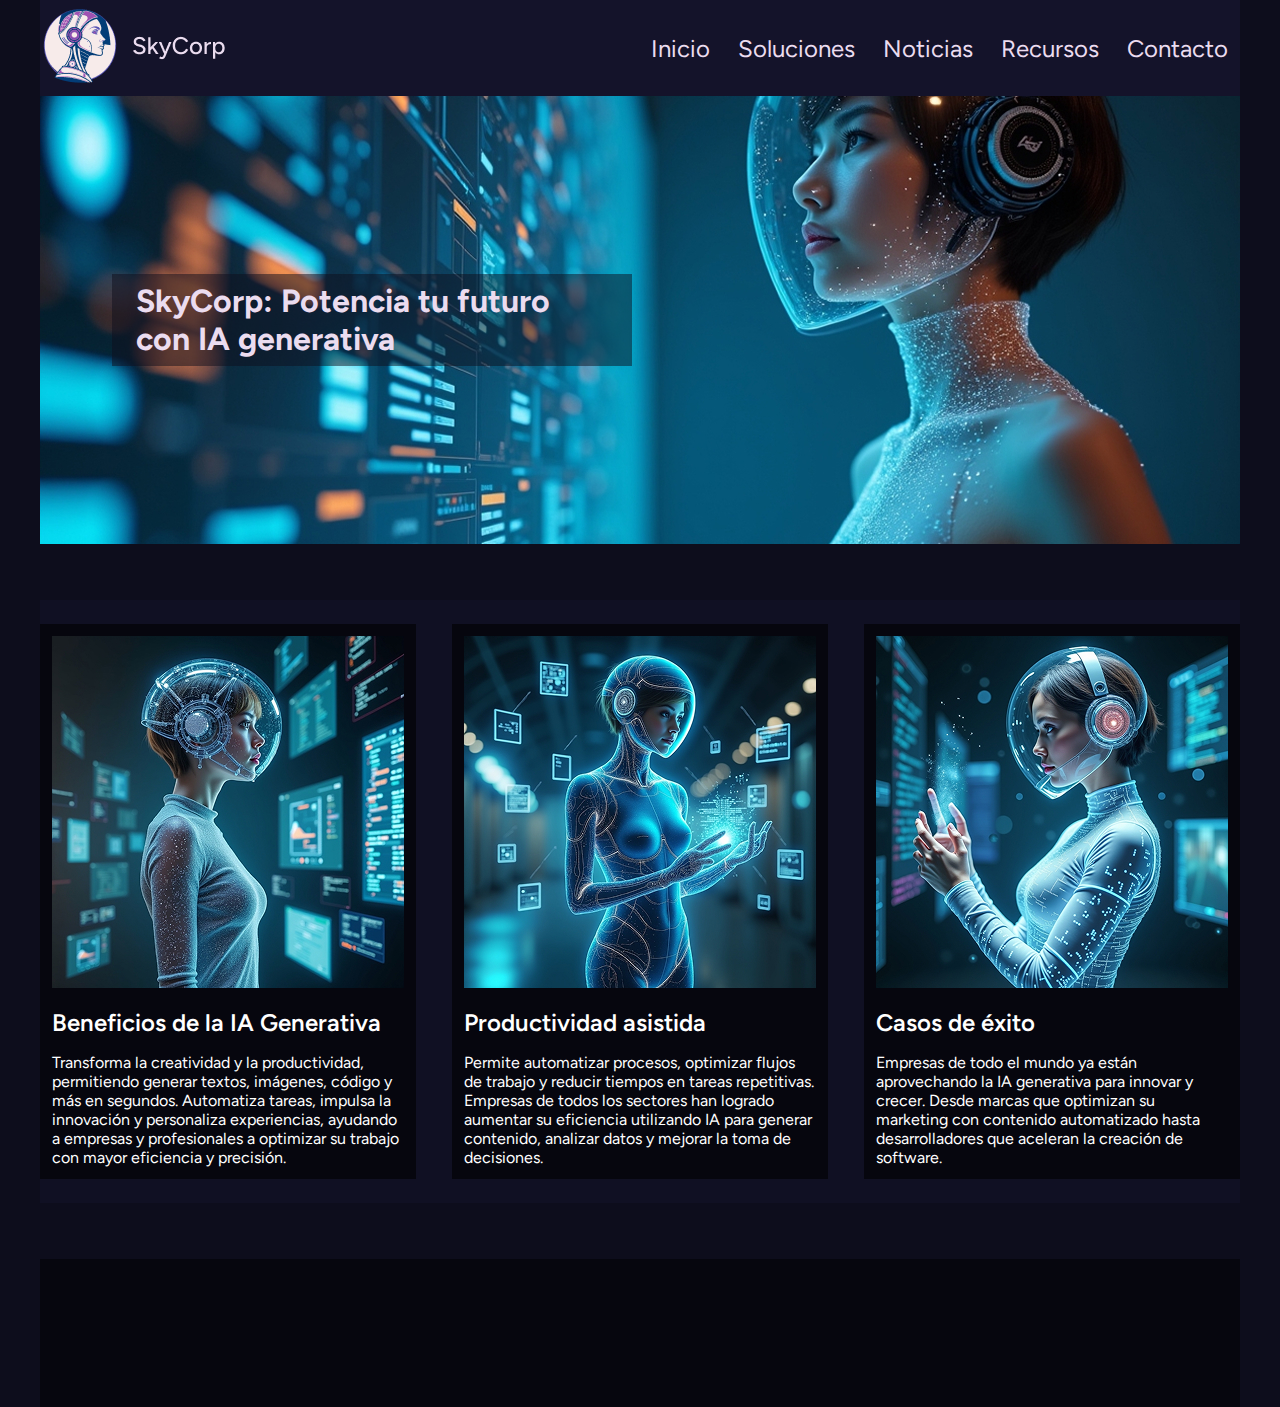
<file: _proyecto/index.html>
<!DOCTYPE html>
<html lang="en">
<head>
    <meta charset="UTF-8">
    <meta name="viewport" content="width=device-width, initial-scale=1.0">
    <title>Document</title>
    <link rel="shortcut icon" href="imgs/favicon.png" type="image/x-icon">
    <link rel="stylesheet" href="css/style.css">
</head>
<body>
    <header>
        <!-- logo empresa -->
         <a href="index.html">
            <img src="imgs/isologo.png" alt="Logo SkyCorp">
         </a>
        <!-- barra de navegación -->
        <nav>
            <a href="index.html">Inicio</a>
            <a href="soluciones.html">Soluciones</a>
            <a href="noticias.html">Noticias</a>
            <a href="recursos.html">Recursos</a>
            <a href="contacto.html">Contacto</a>
        </nav>
    </header>
    <main>

        <section id="hero">
            <h1>SkyCorp: Potencia tu futuro 
                con IA generativa</h1>
        </section>

        <div id="ejemplos">
            
            <article>
                <img src="imgs/e1.jpg" alt="">
                <h2>Beneficios de la IA Generativa</h2>
                <p>
                    Transforma la creatividad y la productividad, permitiendo generar textos, imágenes, código y más en segundos. Automatiza tareas, impulsa la innovación y personaliza experiencias, ayudando a empresas y profesionales a optimizar su trabajo con mayor eficiencia y precisión.
                </p>
            </article>
            <article>
                <img src="imgs/e2.jpg" alt="">
                <h2>Productividad asistida</h2>
                <p>
                    Permite automatizar procesos, optimizar flujos de trabajo y reducir tiempos en tareas repetitivas. Empresas de todos los sectores han logrado aumentar su eficiencia utilizando IA para generar contenido, analizar datos y mejorar la toma de decisiones. 
                </p>
            </article>
            <article>
                <img src="imgs/e3.jpg" alt="">
                <h2>Casos de éxito</h2>
                <p>
                    Empresas de todo el mundo ya están aprovechando la IA generativa para innovar y crecer. Desde marcas que optimizan su marketing con contenido automatizado hasta desarrolladores que aceleran la creación de software. 
                </p>
            </article>

        </div>

    </main>
    <footer>
        
    </footer>
</body>
</html>
</file>
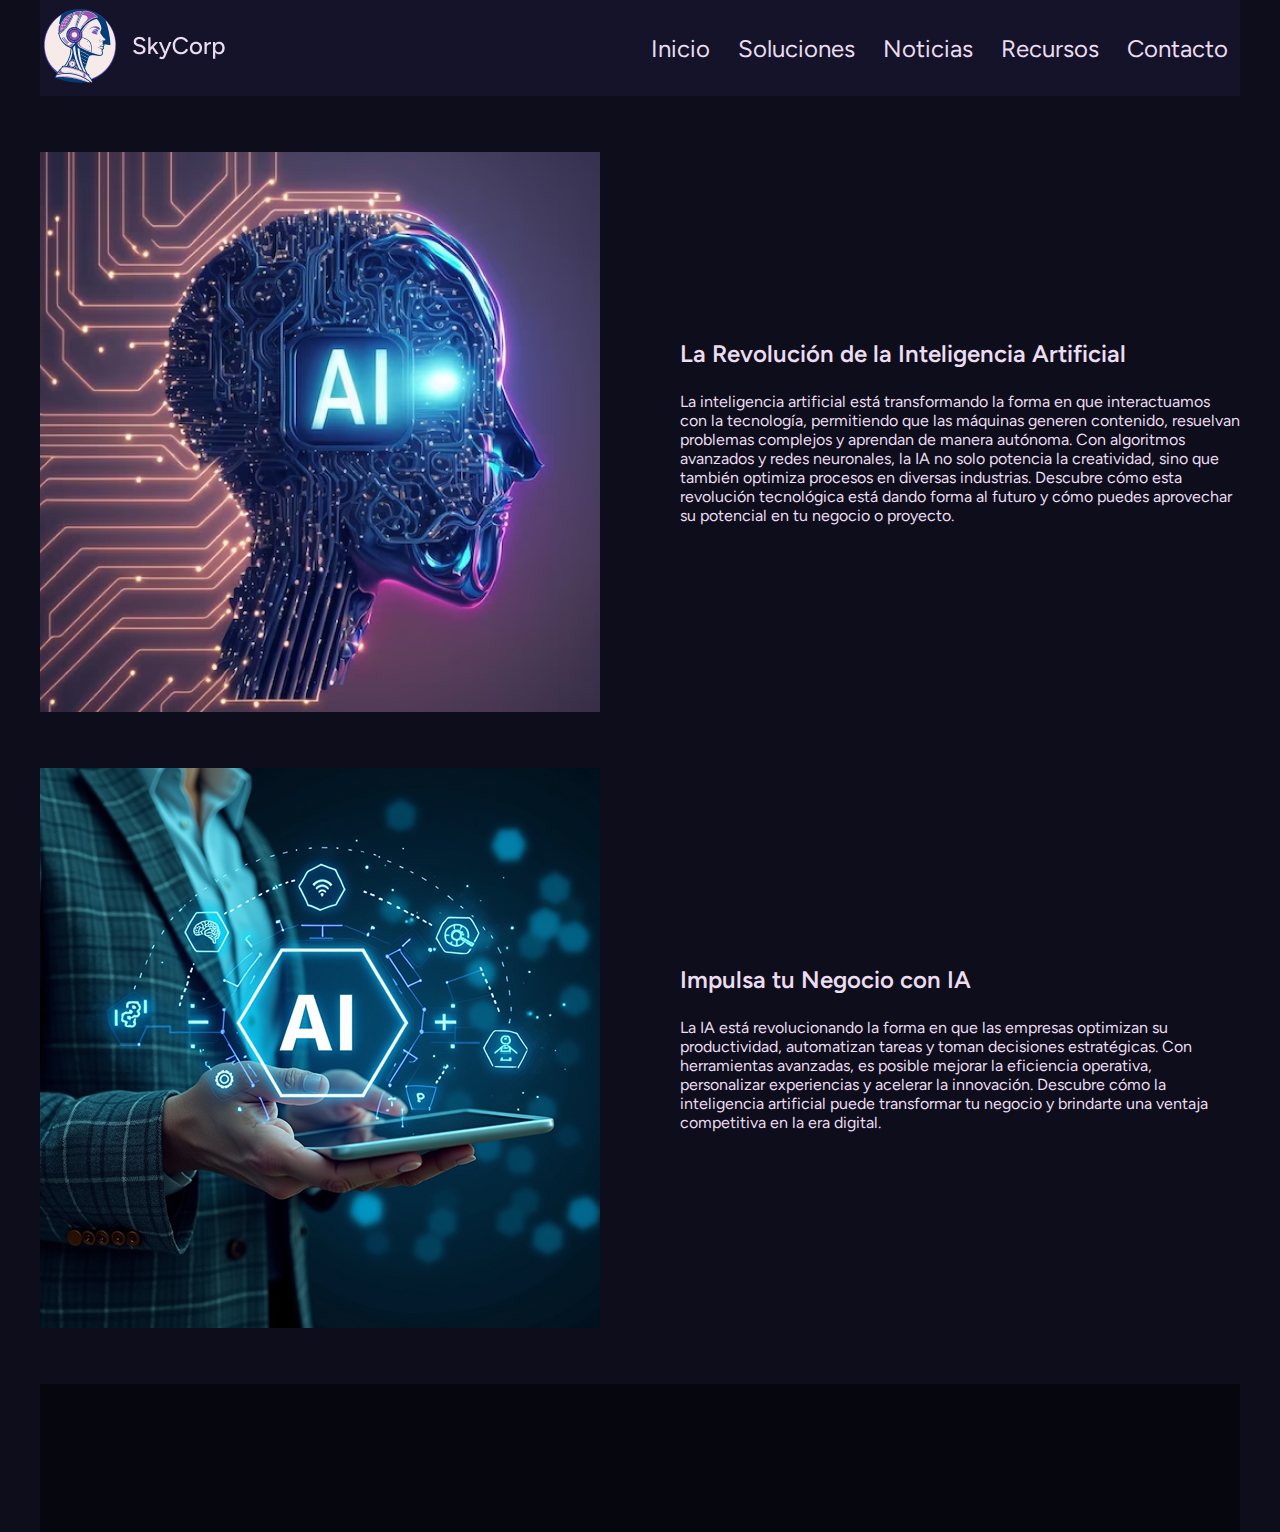
<file: _proyecto/soluciones.html>
<!DOCTYPE html>
<html lang="en">
<head>
    <meta charset="UTF-8">
    <meta name="viewport" content="width=device-width, initial-scale=1.0">
    <title>Document</title>
    <link rel="shortcut icon" href="imgs/favicon.png" type="image/x-icon">
    <link rel="stylesheet" href="css/style.css">
</head>
<body>
    <header>
        <!-- logo empresa -->
         <a href="index.html">
            <img src="imgs/isologo.png" alt="Logo SkyCorp">
         </a>
        <!-- barra de navegación -->
        <nav>
            <a href="index.html">Inicio</a>
            <a href="soluciones.html">Soluciones</a>
            <a href="noticias.html">Noticias</a>
            <a href="recursos.html">Recursos</a>
            <a href="contacto.html">Contacto</a>
        </nav>
    </header>
    <main>

        <section id="soluciones">
           
            <article>
                <img src="imgs/s1.jpg">
                <div>
                    <h2>La Revolución de la Inteligencia Artificial</h2>
                    <p>
                        La inteligencia artificial está transformando la forma en que interactuamos con la tecnología, permitiendo que las máquinas generen contenido, resuelvan problemas complejos y aprendan de manera autónoma. Con algoritmos avanzados y redes neuronales, la IA no solo potencia la creatividad, sino que también optimiza procesos en diversas industrias. Descubre cómo esta revolución tecnológica está dando forma al futuro y cómo puedes aprovechar su potencial en tu negocio o proyecto.
                    </p>
                </div>
            </article>

            <article>
                <img src="imgs/s2.jpg">
                <div>
                    <h2>Impulsa tu Negocio con IA</h2>
                    <p>
                        La IA está revolucionando la forma en que las empresas optimizan su productividad, automatizan tareas y toman decisiones estratégicas. Con herramientas avanzadas, es posible mejorar la eficiencia operativa, personalizar experiencias y acelerar la innovación. Descubre cómo la inteligencia artificial puede transformar tu negocio y brindarte una ventaja competitiva en la era digital. 
                    </p>
                </div>
            </article>



        </section>

    </main>
    <footer>
        
    </footer>
</body>
</html>
</file>
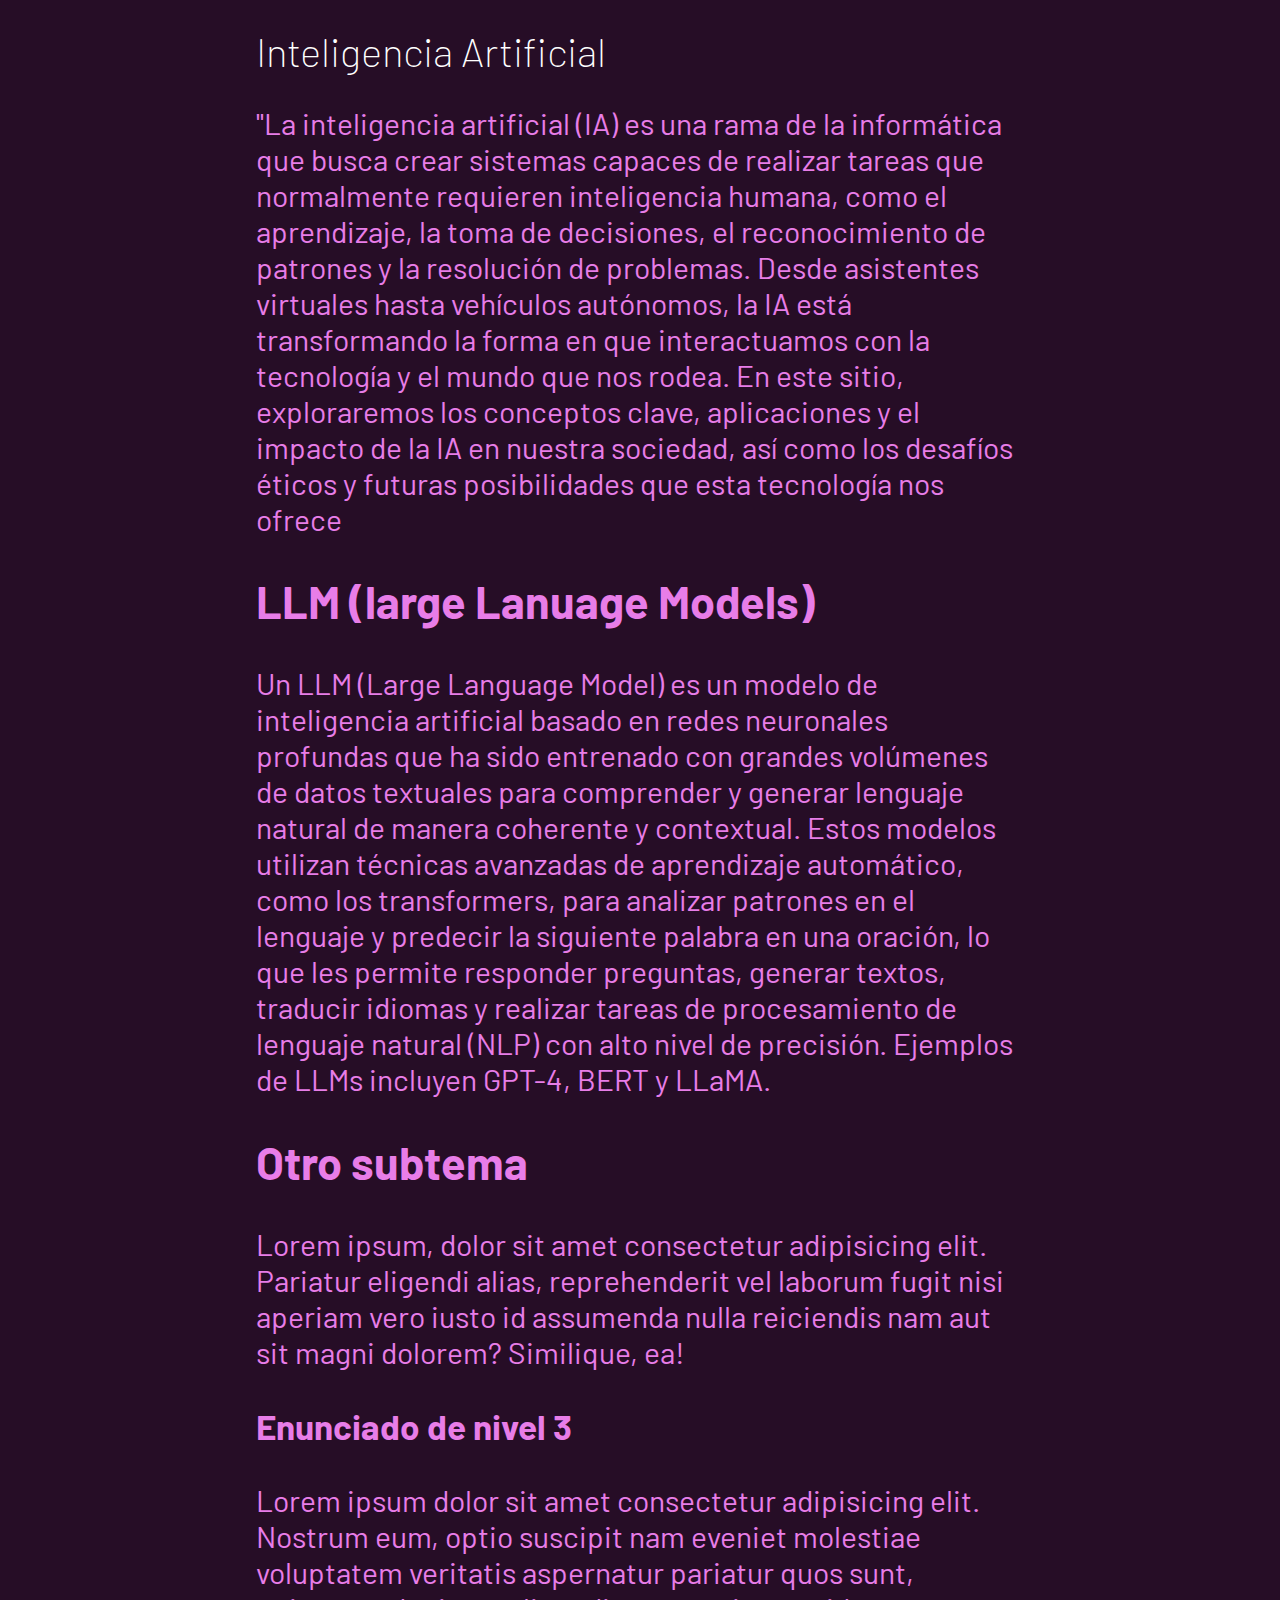
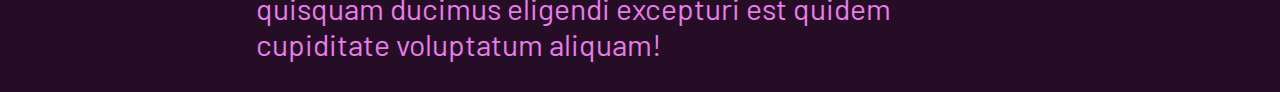
<file: clase3/enunciados.html>
<!DOCTYPE html>
<html lang="en">
    <head>
        <meta charset="UTF-8">
        <meta name="viewport" content="width=device-width, initial-scale=1.0">
        <title>título de la página</title>
        <link rel="stylesheet" href="estilos.css">
    </head>
    <body>
        <h1>Inteligencia Artificial</h1>

        <p>
            "La inteligencia artificial (IA) es una rama de la informática que busca crear sistemas capaces de realizar tareas que normalmente requieren inteligencia humana, como el aprendizaje, la toma de decisiones, el reconocimiento de patrones y la resolución de problemas. Desde asistentes virtuales hasta vehículos autónomos, la IA está transformando la forma en que interactuamos con la tecnología y el mundo que nos rodea. En este sitio, exploraremos los conceptos clave, aplicaciones y el impacto de la IA en nuestra sociedad, así como los desafíos éticos y futuras posibilidades que esta tecnología nos ofrece
        </p>

        <h2>LLM (large Lanuage Models)</h2>

        <p>
            Un LLM (Large Language Model) es un modelo de inteligencia artificial basado en redes neuronales profundas que ha sido entrenado con grandes volúmenes de datos textuales para comprender y generar lenguaje natural de manera coherente y contextual. Estos modelos utilizan técnicas avanzadas de aprendizaje automático, como los transformers, para analizar patrones en el lenguaje y predecir la siguiente palabra en una oración, lo que les permite responder preguntas, generar textos, traducir idiomas y realizar tareas de procesamiento de lenguaje natural (NLP) con alto nivel de precisión. Ejemplos de LLMs incluyen GPT-4, BERT y LLaMA.
        </p>

        <h2>Otro subtema</h2>

        <p>
            Lorem ipsum, dolor sit amet consectetur adipisicing elit. Pariatur eligendi alias, reprehenderit vel laborum fugit nisi aperiam vero iusto id assumenda nulla reiciendis nam aut sit magni dolorem? Similique, ea!
        </p>

        <h3>Enunciado de nivel 3</h3>

        <p>
            Lorem ipsum dolor sit amet consectetur adipisicing elit. Nostrum eum, optio suscipit nam eveniet molestiae voluptatem veritatis aspernatur pariatur quos sunt, quisquam ducimus eligendi excepturi est quidem cupiditate voluptatum aliquam!
        </p>


    </body>
</html>
</file>
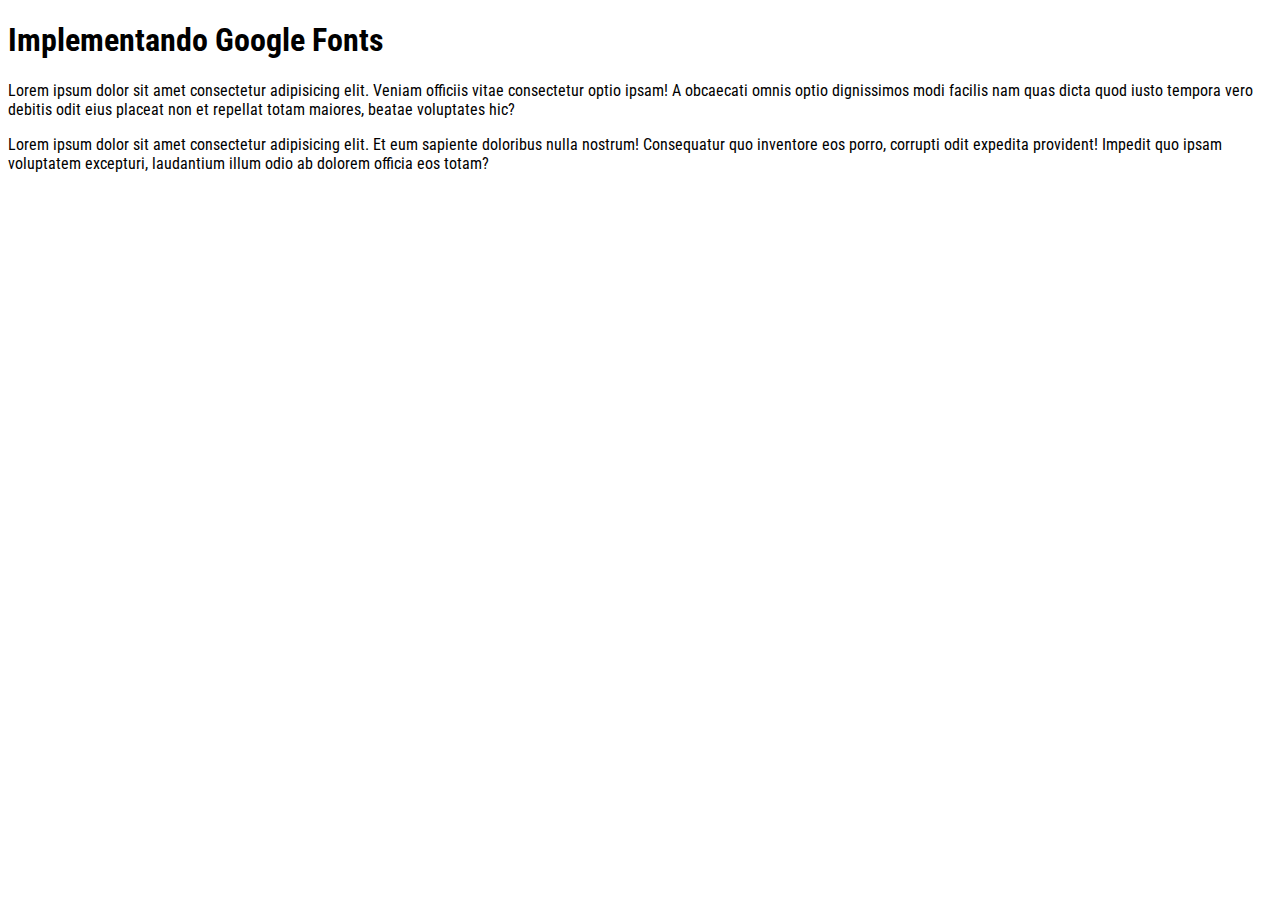
<file: clase4/google-fonts.html>
<!DOCTYPE html>
<html lang="en">
<head>
    <meta charset="UTF-8">
    <meta name="viewport" content="width=device-width, initial-scale=1.0">
    <title>Implementando Google Fonts</title>
    <link rel="stylesheet" href="css/google-fonts.css">
</head>
<body>
    <h1>Implementando Google Fonts</h1>

    <p>
        Lorem ipsum dolor sit amet consectetur adipisicing elit. Veniam officiis vitae consectetur optio ipsam! A obcaecati omnis optio dignissimos modi facilis nam quas dicta quod iusto tempora vero debitis odit eius placeat non et repellat totam maiores, beatae voluptates hic?
    </p>

    <p>
        Lorem ipsum dolor sit amet consectetur adipisicing elit. Et eum sapiente doloribus nulla nostrum! Consequatur quo inventore eos porro, corrupti odit expedita provident! Impedit quo ipsam voluptatem excepturi, laudantium illum odio ab dolorem officia eos totam?
    </p>

</body>
</html>
</file>
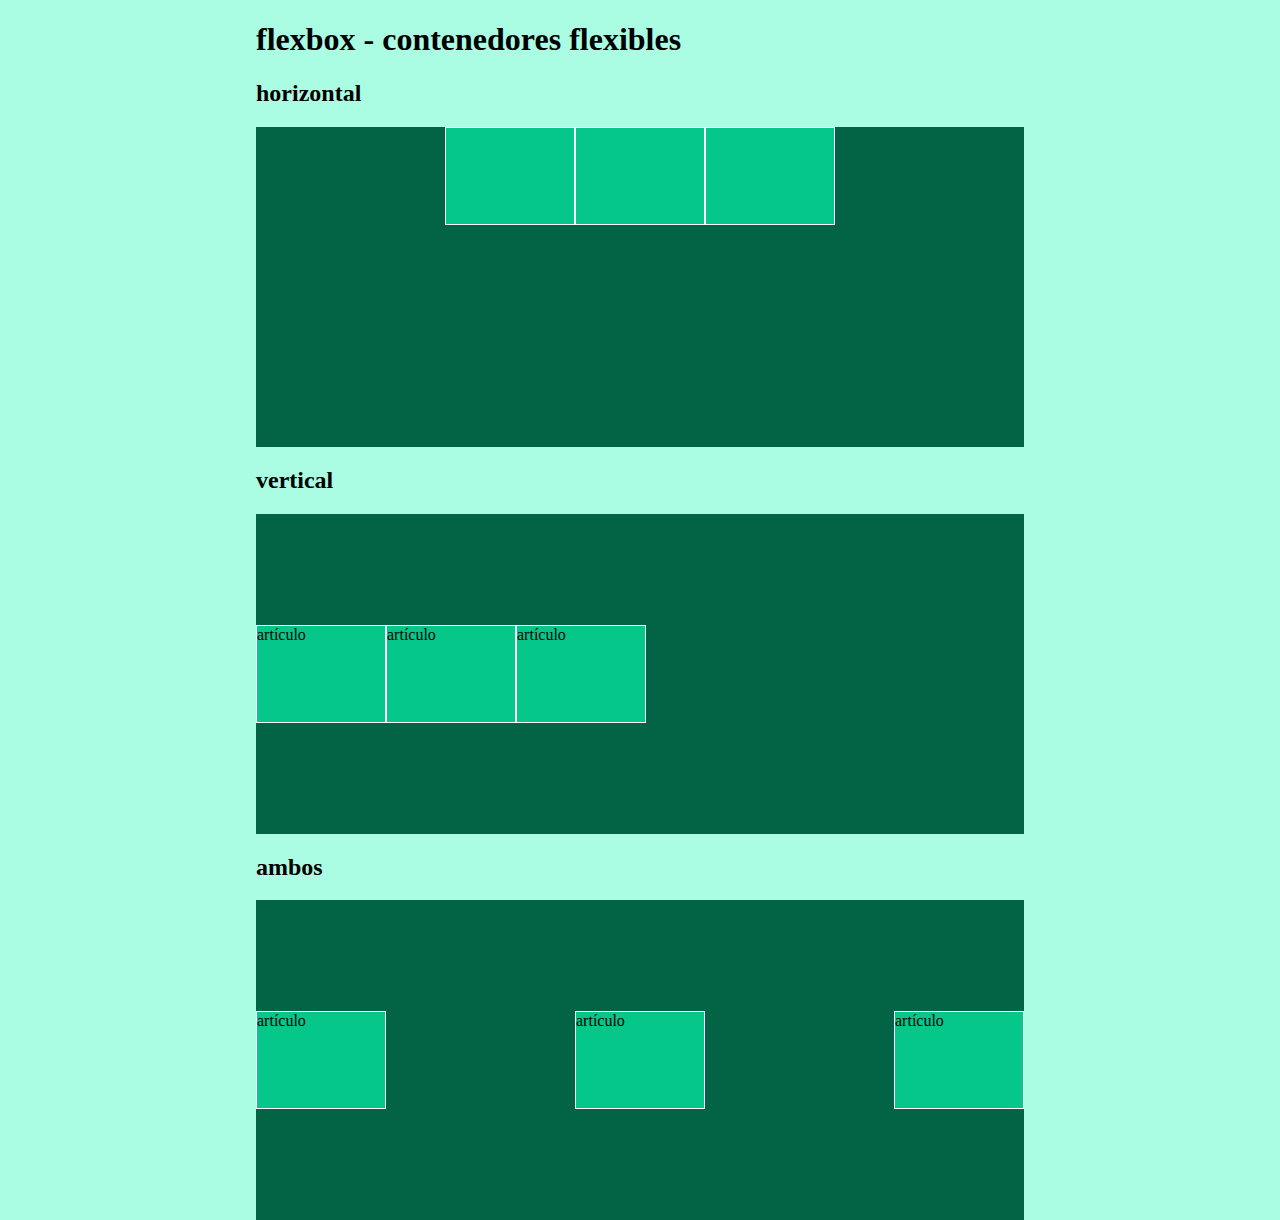
<file: clase5/flexbox.html>
<!DOCTYPE html>
<html lang="en">
<head>
    <meta charset="UTF-8">
    <meta name="viewport" content="width=device-width, initial-scale=1.0">
    <title>flexbox - contenedores flexibles</title>
    <link rel="stylesheet" href="css/flexbox.css">
</head>
<body>
    <h1>flexbox - contenedores flexibles</h1>

    <h2>horizontal</h2>
    <section id="horizontal">
        <article></article>
        <article></article>
        <article></article>
    </section> 
    
    <h2>vertical</h2>
    <section id="vertical">
        <article>artículo</article>
        <article>artículo</article>
        <article>artículo</article>
    </section> 
    
    <h2>ambos</h2>
    <section id="ambos">
        <article>artículo</article>
        <article>artículo</article>
        <article>artículo</article>
    </section> 
</body>
</html>
</file>
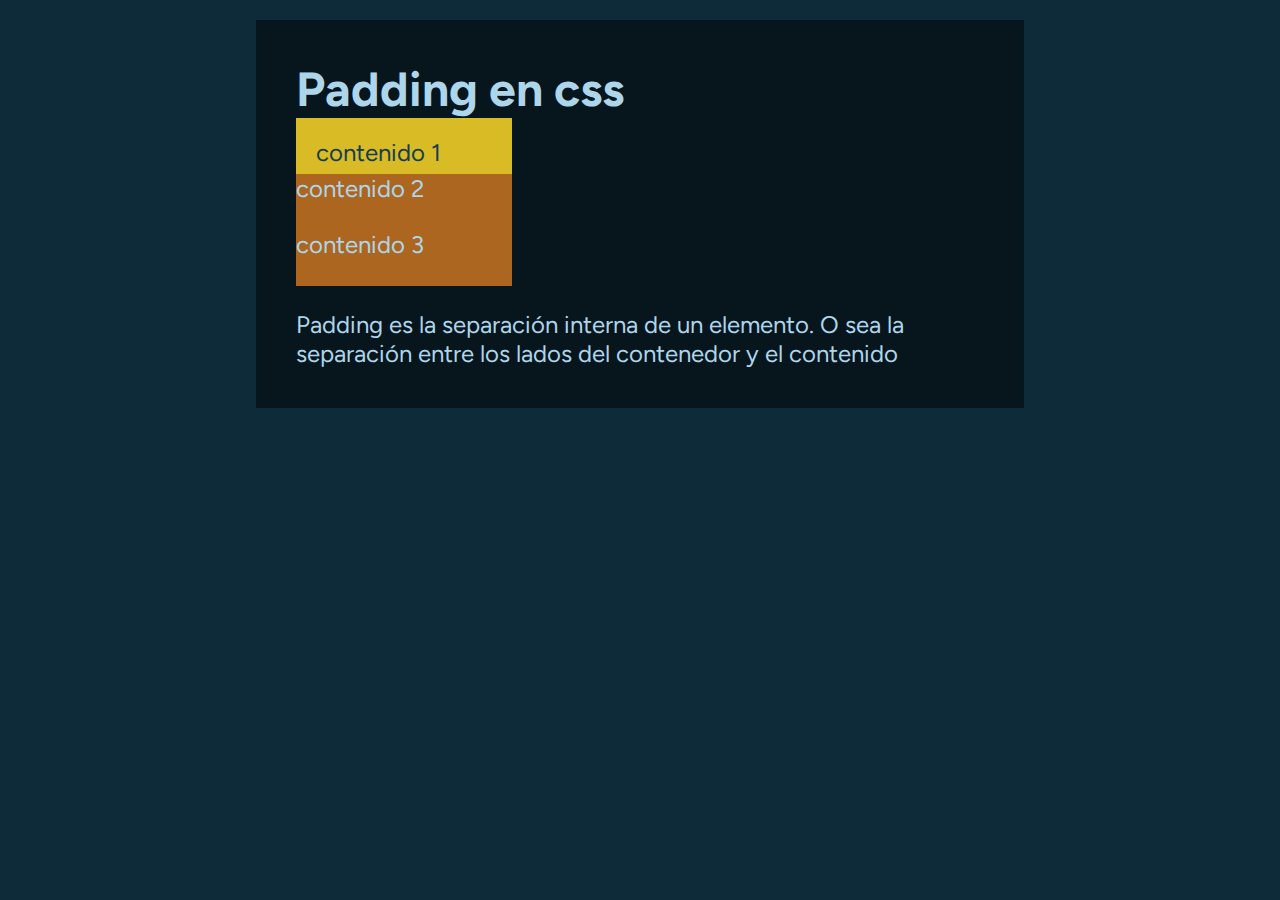
<file: clase6/padding.html>
<!DOCTYPE html>
<html lang="en">
<head>
    <meta charset="UTF-8">
    <meta name="viewport" content="width=device-width, initial-scale=1.0">
    <title>Padding en css</title>
    <link rel="stylesheet" href="css/padding.css">
</head>
<body>
    <main>
        <h1>Padding en css</h1>

        <article id="a1">contenido 1</article>
        <article>contenido 2</article>
        <article>contenido 3</article>

        <p>
            Padding es la separación interna de un elemento. 
            O sea la separación entre los lados del contenedor y el contenido
        </p>
    </main>
</body>
</html>
</file>
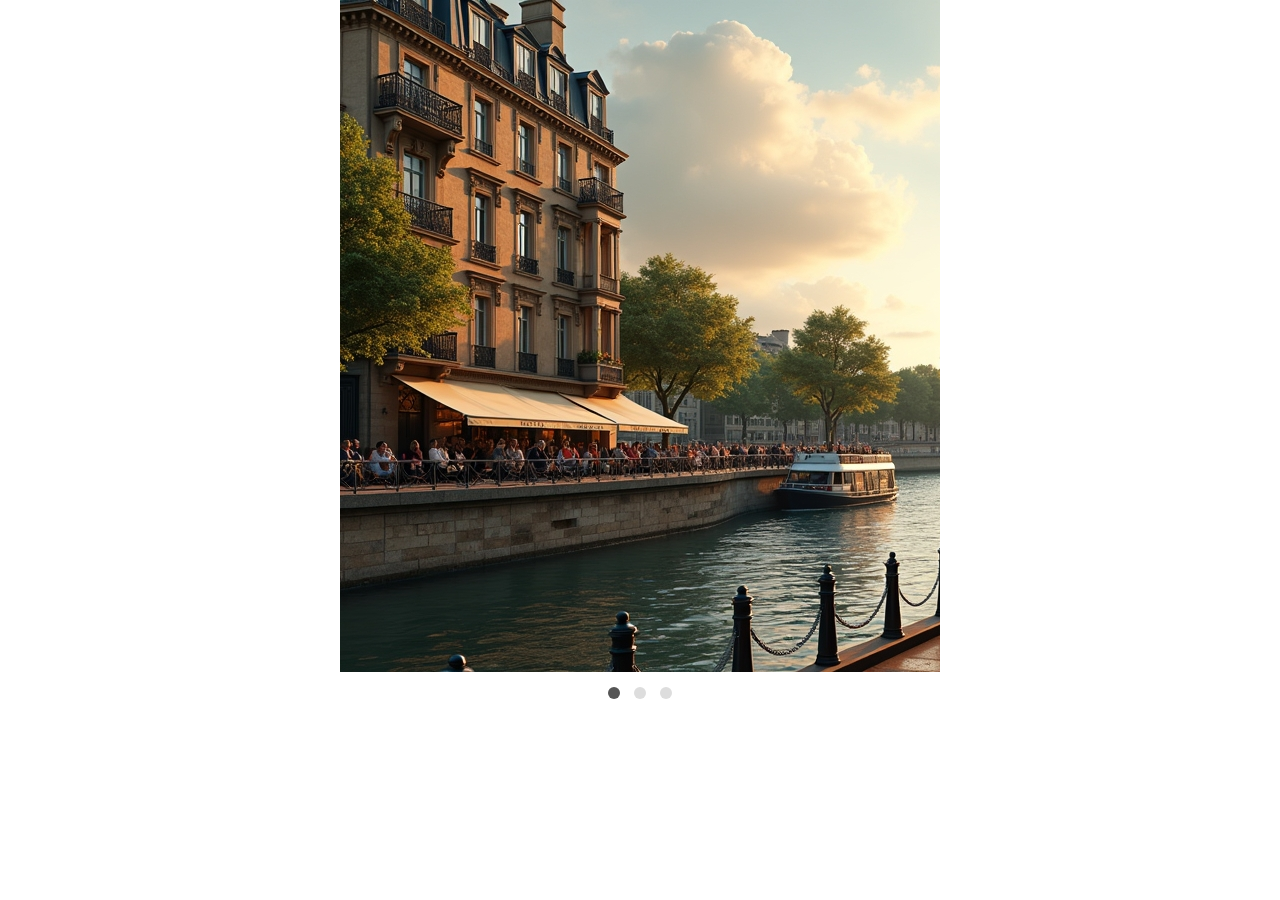
<file: clase7/carousel.html>
<!DOCTYPE html>
<html lang="es">
<head>
    <meta charset="UTF-8">
    <meta name="viewport" content="width=device-width, initial-scale=1.0">
    <title>Carrusel de Imágenes</title>
    <style>
        * {
            box-sizing: border-box;
            margin: 0;
            padding: 0;
        }

        .carousel {
            width: 100%;
            max-width: 600px;
            overflow: hidden;
            position: relative;
            margin: auto;
        }

        .slides {
            display: flex;
            width: 300%;
            transition: transform 0.5s ease-in-out;
        }

        .slides img {
            width: 100%;
        }

        input[type="radio"] {
            display: none;
        }

        .navigation {
            text-align: center;
            margin-top: 10px;
        }

        .navigation label {
            width: 12px;
            height: 12px;
            background-color: #ddd;
            display: inline-block;
            margin: 5px;
            border-radius: 50%;
            cursor: pointer;
        }

        #slide1:checked ~ .slides {
            transform: translateX(0);
        }

        #slide2:checked ~ .slides {
            transform: translateX(-100%);
        }

        #slide3:checked ~ .slides {
            transform: translateX(-200%);
        }

        #slide1:checked ~ .navigation label[for="slide1"],
        #slide2:checked ~ .navigation label[for="slide2"],
        #slide3:checked ~ .navigation label[for="slide3"] {
            background-color: #555;
        }
    </style>
</head>
<body>

<div class="carousel">
    <input type="radio" id="slide1" name="slides" checked>
    <input type="radio" id="slide2" name="slides">
    <input type="radio" id="slide3" name="slides">

    <div class="slides">
        <img src="imgs/paris.jpeg" alt="Imagen 1">
        <img src="imgs/amterdam.jpeg" alt="Imagen 2">
        <img src="imgs/londres.jpeg" alt="Imagen 3">
    </div>

    <div class="navigation">
        <label for="slide1"></label>
        <label for="slide2"></label>
        <label for="slide3"></label>
    </div>
</div>

</body>
</html>
</file>
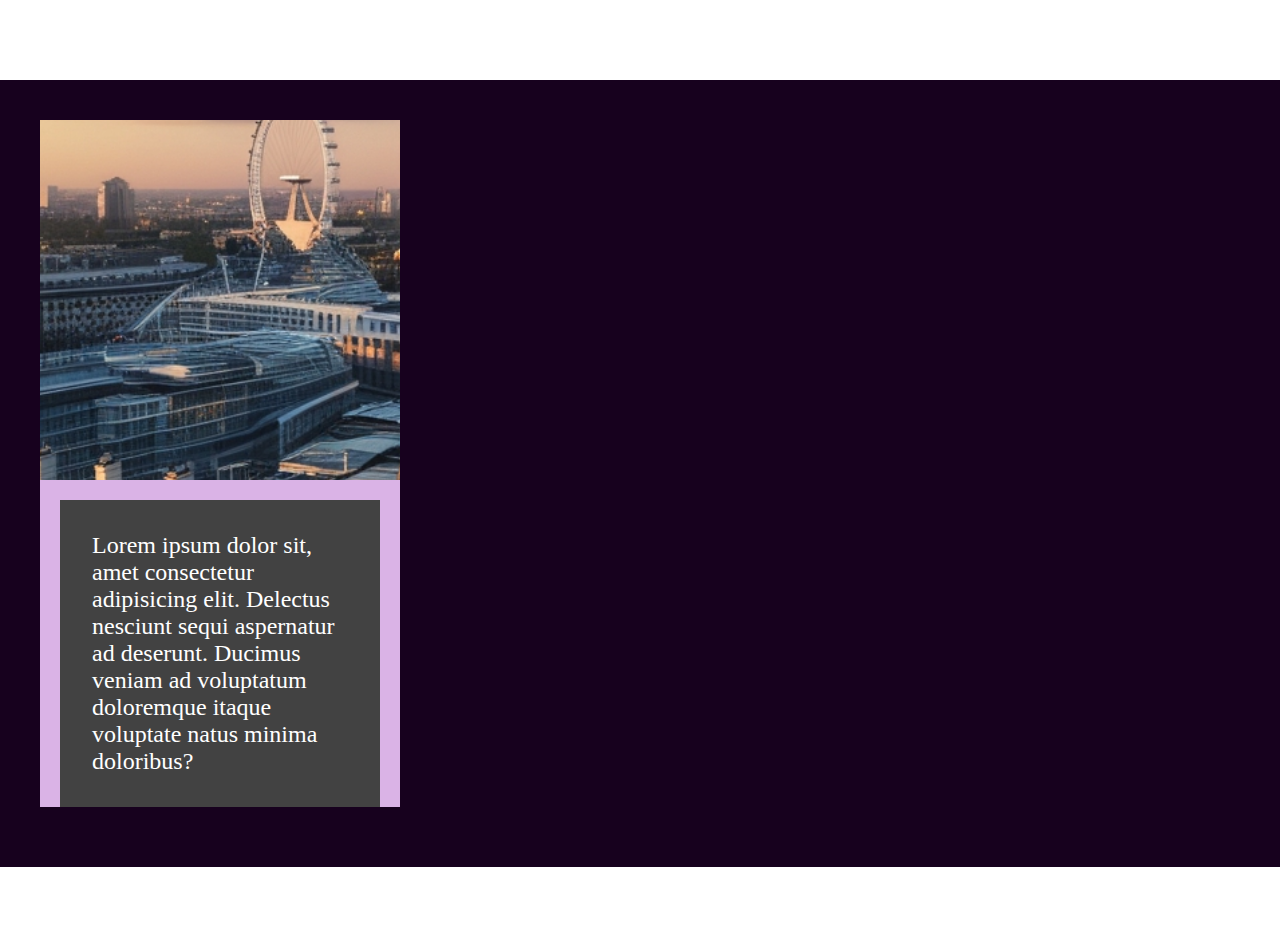
<file: clase8/imagen.html>
<!DOCTYPE html>
<html lang="en">
<head>
    <meta charset="UTF-8">
    <meta name="viewport" content="width=device-width, initial-scale=1.0">
    <title>Document</title>
    <link rel="stylesheet" href="css/imagen.css">
</head>
<body>
    <main>
        <article id="contenido">
            <figure></figure>
            <p>
                Lorem ipsum dolor sit, amet consectetur adipisicing elit. Delectus nesciunt sequi aspernatur ad deserunt. Ducimus veniam ad voluptatum doloremque itaque voluptate natus minima doloribus?
            </p>
        </article>
        
    </main>
</body>
</html>
</file>
<file: _proyecto/css/style.css>
@import url('https://fonts.googleapis.com/css2?family=Figtree:ital,wght@0,300..900;1,300..900&display=swap');

*{
    margin: 0;
    padding: 0;
    box-sizing: border-box;
}

body{
    background-color: #0D0D1C;
    color: #EBDCEF;
    font-family: "Figtree", serif;
}

header{
    width: 1200px;
    height: 96px;
    margin: auto;
    background-color: #14132A;

    display: flex;
    justify-content: space-between;
    align-items: center;
}
    header nav a{
        margin: 12px;
        font-size: 24px;
        color: #EBDCEF;
        text-decoration: none;  /* quitar subrayado */ 
    }

main{
    width: 1200px;
    min-height: 760px;
    margin: auto;
}

/* sección hero-banner */
    #hero{
        height: 448px;
        background-image: url(../imgs/hero-banner.jpg);
        display: flex;
        align-items: center;
    }

        #hero h1{
            width: 520px;
            padding: 8px 24px;
            margin-left: 72px;
            background-color: hsla(240, 37%, 8%, 50%);
            font-size: 32px;
        }

/* sección ejemplos */

    #ejemplos{
        margin-top: 56px;
        padding: 24px 0px;
        background-color: #101023;
        display: flex;
        justify-content: space-between;
    }
        #ejemplos article{
            width: 376px;
            padding: 12px;
            background-color: #06060E;
            color: #fff;
        }
        #ejemplos h2{
            margin: 16px 0px;
            font-weight: 600;
        }

/* sección soluciones */
    #soluciones{
        margin-top: 56px;
    }

        #soluciones article{
            margin-top: 56px;
            display: flex;
            align-items: center;
        }
            #soluciones article div{
                padding-left: 80px;
            }
                #soluciones article div h2{
                    font-weight: 600;
                    margin-bottom: 24px;
                }


footer{
    width: 1200px;
    height: 148px;
    margin: 56px auto 0px auto;
    background-color: #06060E;
}
</file>
<file: clase3/estilos.css>
@import url('https://fonts.googleapis.com/css2?family=Barlow:ital,wght@0,100;0,200;0,300;0,400;0,500;0,600;0,700;0,800;0,900;1,100;1,200;1,300;1,400;1,500;1,600;1,700;1,800;1,900&display=swap');

body{
    width: 768px;
    margin: auto; /* centrar un contennedor */
    background-color: hsl(300,50%,10%);
    color:  hsl(300,70%,70%);
    font-size: 30px; 
    font-family: "Barlow", serif;
}
h1{
    color: white;
    font-size: 40px;
    font-weight: 200;
}
</file>
<file: clase4/css/google-fonts.css>
/*
    ir a google fonts https://fonts.google.com/
    - seleccionar tipografía
    - pulsar el botón celeste que dice "Get font"
    - pulsar el botón celeste que dice "Get embed code"
    - seleccionar la opción "@import"
    - copiar el @import()
    - pegar en el css
    - generar una regla para body
    - copiar y pegar el atributo font-family
*/
@import url('https://fonts.googleapis.com/css2?family=Roboto+Condensed:ital,wght@0,100..900;1,100..900&display=swap');

body{
    font-family: "Roboto Condensed", serif;
}
</file>
<file: clase5/css/flexbox.css>
body{
    background-color: hsl(161, 95%, 83%);
    font-family: Trebuchet ms;
    width: 768px;
    margin: auto;
}

section{
    background-color: hsl(161, 95%, 20%);
    height: 320px;
}

#horizontal{
    display: flex;
    /* justify-content  eje HORIZONTAL */
    /* justify-content: start; /* predeterminado: a la izquierda */
    /* justify-content: end; /* a la derecha */
    justify-content: center;
}

#vertical{
    display: flex;
    /* align-items   eje VERTICAL */
    /* align-items: start; /* predeterminado: arriba */
    /* align-items: end; /* debajo */
    align-items: center;
}

#ambos{
    display: flex;
    align-items: center;
    /* justify-content: center; */
    /* espacio sobrante */
    justify-content: space-between;
}

article{
    background-color: hsl(161, 95%, 40%);
    width: 128px;
    height: 96px;
    border: 1px solid #fff;
}
</file>
<file: clase8/css/imagen.css>
*{
    margin: 0;
    padding: 0;
    box-sizing: border-box;
}
body{
    font-family: 'Trebuchet MS';
    font-size: 24px;
}
main{
    margin: 80px 0px;
    background-color: hsl(286, 94%, 6%);
    padding: 40px;
}
    #contenido{
        width: 360px;
        background-color: hsl(286, 50%, 80%);
    }
        #contenido figure{
            width: 360px;
            height: 360px;
            background-image: url(../imgs/london.jpg);
            background-size: 1200px;
            background-position: -24px center;
            /*background-color: hsl(207, 87%, 69%); */
        }
        #contenido p{
            margin: 20px;
            padding: 32px;
            background-color: hsl(0, 0%, 26%);
            color: #fff;
        }
</file>
<file: clase6/css/padding.css>
@import url('https://fonts.googleapis.com/css2?family=Figtree:ital,wght@0,300..900;1,300..900&display=swap');

/* reseteo: selector universal */
*{
    margin: 0;
    padding: 0;
    box-sizing: border-box;
}

body{
    font-family: figtree;
    font-size: 24px;
    background-color: hsl(200, 60%, 14%);
    color:  hsl(200, 60%, 80%);
}
main{
    width: 768px;
    margin: auto;
    margin-top: 20px;
    padding: 40px;
    background-color: hsl(200, 60%, 7%);
}

    article{
        background-color: hsl(30, 70%, 40%);
        width: 216px;
        height: 56px;
    }

    #a1{
        background-color: hsl(50, 70%, 50%);
        color:  hsl(200, 60%, 20%);
        padding: 20px;
        /* width: calc(216px - 40px);
        height: calc(56px - 40px); */
    }

    p{
        margin-top: 24px;
    }
</file>
